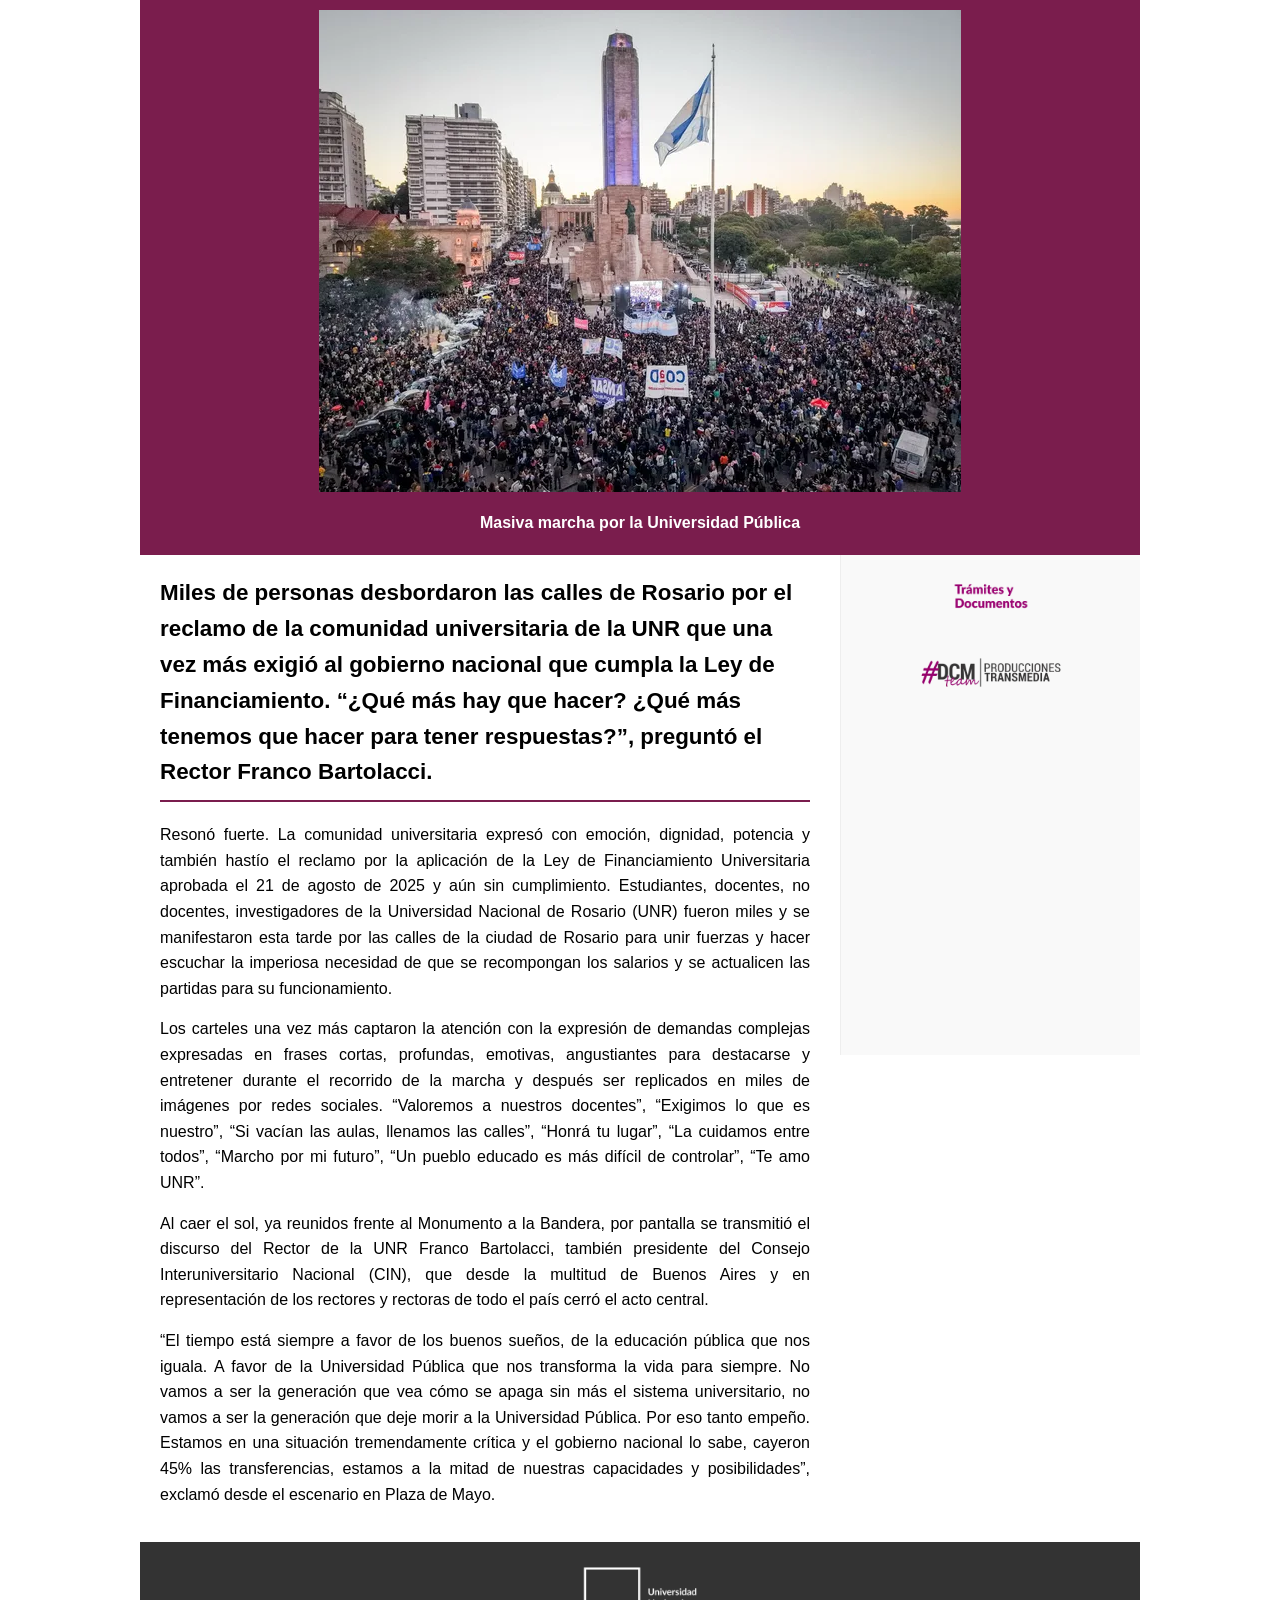
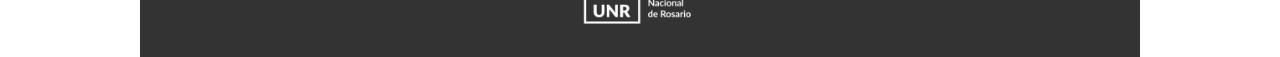
<file: index.html>
<!DOCTYPE html>
<html lang="en">
<head>
    <meta charset="UTF-8">
    <meta name="viewport" content="width=device-width, initial-scale=1.0">
    <title>Clase 5 Responsive</title>
    <link rel="stylesheet" href="style-clase-5.css">
</head>
<body>
    <div class="contenedor">
        <header>
            <img src="celi.webp" alt="Imagen Monumento Histórico Nacional a la Bandera">
            <span>Masiva marcha por la Universidad Pública</span>
        </header>
        <main>
            <h2>
                Miles de personas desbordaron las calles de Rosario por el reclamo de la comunidad universitaria de la UNR que una vez
                más exigió al gobierno nacional que cumpla la Ley de Financiamiento. “¿Qué más hay que hacer? ¿Qué más tenemos que hacer
                para tener respuestas?”, preguntó el Rector Franco Bartolacci.
            </h3>
            <p>
                Resonó fuerte. La comunidad universitaria expresó con emoción, dignidad, potencia y también hastío el reclamo por la
                aplicación de la Ley de Financiamiento Universitaria aprobada el 21 de agosto de 2025 y aún sin cumplimiento.
                Estudiantes, docentes, no docentes, investigadores de la Universidad Nacional de Rosario (UNR) fueron miles y se
                manifestaron esta tarde por las calles de la ciudad de Rosario para unir fuerzas y hacer escuchar la imperiosa necesidad
                de que se recompongan los salarios y se actualicen las partidas para su funcionamiento.
            </p>
            <p>
                Los carteles una vez más captaron la atención con la expresión de demandas complejas expresadas en frases cortas,
                profundas, emotivas, angustiantes para destacarse y entretener durante el recorrido de la marcha y después ser
                replicados en miles de imágenes por redes sociales. “Valoremos a nuestros docentes”, “Exigimos lo que es nuestro”, “Si
                vacían las aulas, llenamos las calles”, “Honrá tu lugar”, “La cuidamos entre todos”, “Marcho por mi futuro”, “Un pueblo
                educado es más difícil de controlar”, “Te amo UNR”.
            </p>
            <p>
                Al caer el sol, ya reunidos frente al Monumento a la Bandera, por pantalla se transmitió el discurso del Rector de la
                UNR Franco Bartolacci, también presidente del Consejo Interuniversitario Nacional (CIN), que desde la multitud de Buenos
                Aires y en representación de los rectores y rectoras de todo el país cerró el acto central.
            </p>
            <p>
                “El tiempo está siempre a favor de los buenos sueños, de la educación pública que nos iguala. A favor de la Universidad
                Pública que nos transforma la vida para siempre. No vamos a ser la generación que vea cómo se apaga sin más el sistema
                universitario, no vamos a ser la generación que deje morir a la Universidad Pública. Por eso tanto empeño. Estamos en
                una situación tremendamente crítica y el gobierno nacional lo sabe, cayeron 45% las transferencias, estamos a la mitad
                de nuestras capacidades y posibilidades”, exclamó desde el escenario en Plaza de Mayo.
            </p>
        </main>
        <aside>
            <div class="botoneras">
                <figure>
                    <img src="Boton-Web-para-nota-Tramites-y-documentos.png" alt="tramites">
                </figure>
            </div>
            <div class="botoneras">
                <figure>
                    <img src="banners-dcm.webp" alt="dcm producciones">
                </figure>
            </div>
        </aside>
        <footer>
            <img src="cropped-logo-contorno-uiversidad-blanco-fondo-transp-2-que3am2lha9td6v6glqvwsafuhjctr8lpz2pxjjg8w.png" alt="logo UNR">
        </footer>
    </div>
</body>
</html>
</file>
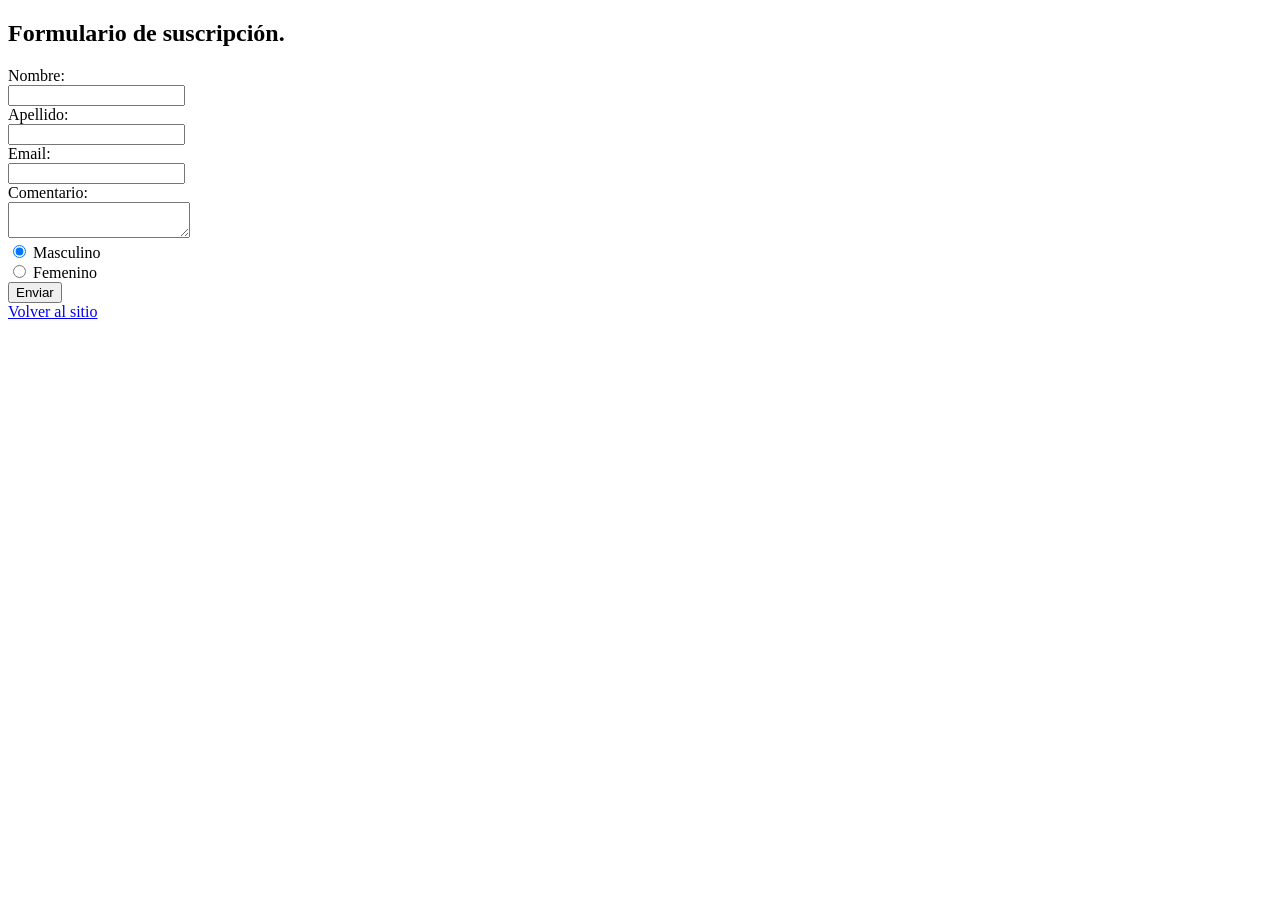
<file: formulario.html>
<!DOCTYPE html>
<html lang="en">
<head>
    <meta charset="UTF-8">
    <meta name="viewport" content="width=device-width, initial-scale=1.0">
    <title>Formulario Suscripcion</title>
</head>
<body>
    <!-- Elemento form es un elemento de bloque -->
    <form>
        <!-- Elemento h2 es un elemento de bloque -->
        <h2> Formulario de suscripción.</h2>
        <!-- Elementos label, input, textarea, button son elementos en línea -->
        <label for="nombre">Nombre:</label><br>
        <input type="text" id="nombre" name="nombre" required><br>
        <label for="apellido">Apellido:</label><br>
        <input type="text" id="apellido" name="apellido" required>
        <br>
        <label for="email">Email:</label><br>
        <input type="email" id="email" name="email" required>
        <br>
        <label for="comentario">Comentario:</label><br>
        <textarea id="comentario" name="comentario"></textarea>
        <br>
        <input type="radio" id="masculino" name="genero" value="Masculino" checked>
        <label for="masculino">Masculino</label><br>

        <input type="radio" id="femenino" name="genero" value="Femenino">
        <label for="femenino">Femenino</label><br>

        <button type="submit">Enviar</button>
    </form>
    <a href="index.html">Volver al sitio</a>
</body>
</html>
</file>
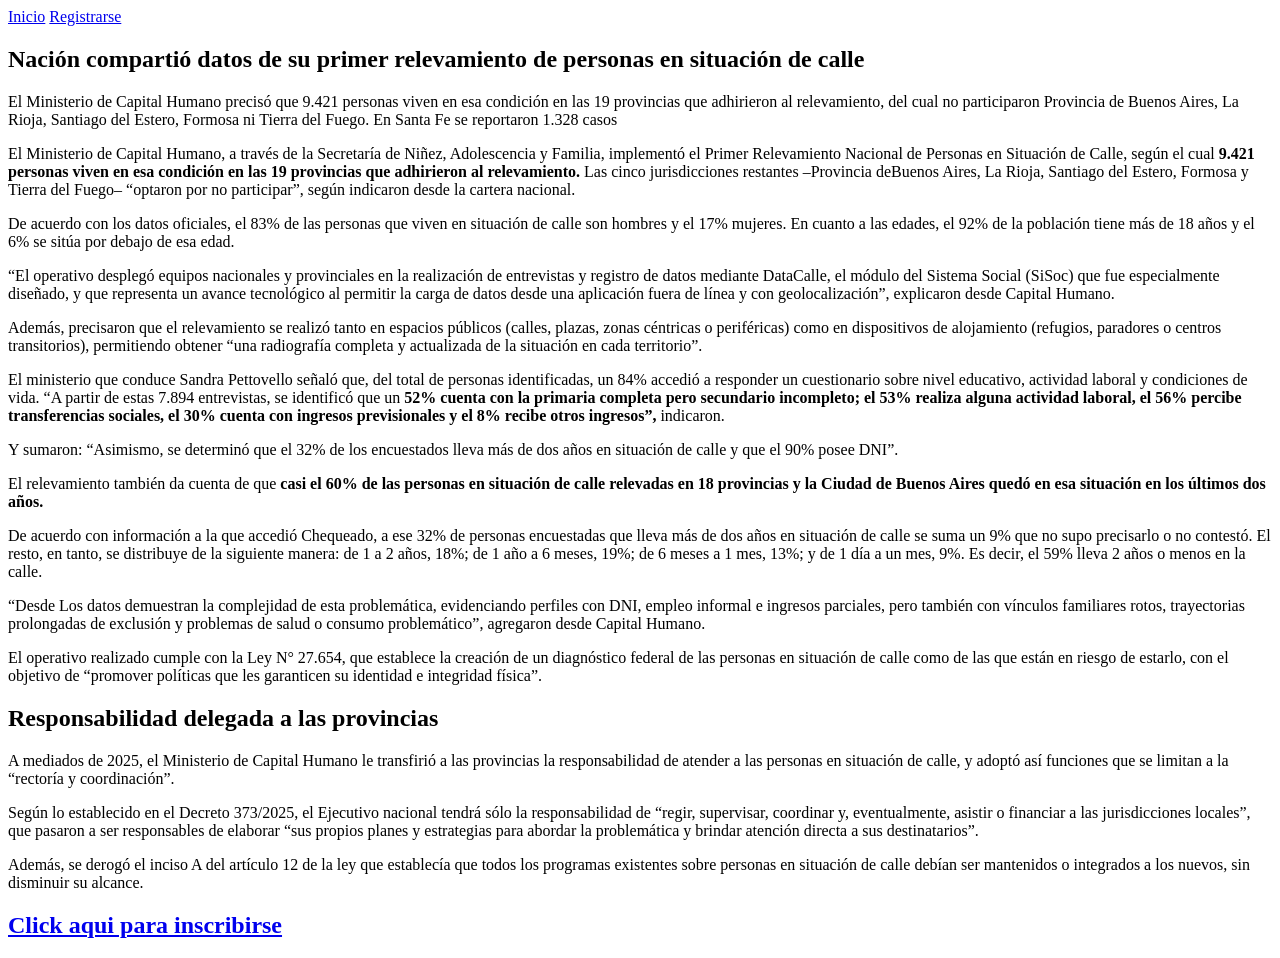
<file: noticia1.html>
<!DOCTYPE html>
<html lang="en">

<head>
    <meta charset="UTF-8">
    <meta name="viewport" content="width=device-width, initial-scale=1.0">
    <title>Nación compartió datos de su primer relevamiento de personas en situación de calle</title>
</head>

<body>
    <nav>
        <a href="#inicio">Inicio</a>
        <a href="#registro">Registrarse</a>
    </nav>
    <section id="inicio">
        <h1>Nación compartió datos de su primer relevamiento de personas en situación de calle</h1>
        <p>
            El Ministerio de Capital Humano precisó que 9.421 personas viven en esa condición en las 19 provincias que
            adhirieron al relevamiento, del cual no participaron Provincia de Buenos Aires, La Rioja, Santiago del
            Estero,
            Formosa ni Tierra del Fuego. En Santa Fe se reportaron 1.328 casos
        </p>
        <p>
            El Ministerio de Capital Humano, a través de la Secretaría de Niñez, Adolescencia y Familia, implementó el
            Primer Relevamiento Nacional de Personas en Situación de Calle, según el cual
            <strong>
                9.421 personas viven en esa condición en las 19 provincias que adhirieron al relevamiento.
            </strong>
            Las cinco jurisdicciones restantes –Provincia deBuenos Aires, La Rioja, Santiago del Estero, Formosa y
            Tierra
            del Fuego– “optaron por no participar”, según
            indicaron desde la cartera nacional.
        </p>
        <p>
            De acuerdo con los datos oficiales, el 83% de las personas que viven en situación de calle son hombres y el
            17%
            mujeres. En cuanto a las edades, el 92% de la población tiene más de 18 años y el 6% se sitúa por debajo de
            esa
            edad.
        </p>
        <p>
            “El operativo desplegó equipos nacionales y provinciales en la realización de entrevistas y registro de
            datos
            mediante DataCalle, el módulo del Sistema Social (SiSoc) que fue especialmente diseñado, y que representa un
            avance tecnológico al permitir la carga de datos desde una aplicación fuera de línea y con geolocalización”,
            explicaron desde Capital Humano.
        </p>
        <p>
            Además, precisaron que el relevamiento se realizó tanto en espacios públicos (calles, plazas, zonas
            céntricas o
            periféricas) como en dispositivos de alojamiento (refugios, paradores o centros transitorios), permitiendo
            obtener “una radiografía completa y actualizada de la situación en cada territorio”.
        </p>
        <p>
            El ministerio que conduce Sandra Pettovello señaló que, del total de personas identificadas, un 84% accedió
            a responder un cuestionario sobre nivel educativo, actividad laboral y condiciones de vida. “A partir de
            estas 7.894 entrevistas, se identificó que un <strong>52% cuenta con la primaria completa pero secundario
                incompleto; el 53% realiza alguna actividad laboral, el 56% percibe transferencias sociales, el 30%
                cuenta
                con ingresos previsionales y el 8% recibe otros ingresos”,</strong> indicaron.
        </p>
        <p>
            Y sumaron: “Asimismo, se determinó que el 32% de los encuestados lleva más de dos años en situación de calle
            y que el 90% posee DNI”.
        </p>
        <p>
            El relevamiento también da cuenta de que <strong>casi el 60% de las personas en situación de calle relevadas
                en 18
                provincias y la Ciudad de Buenos Aires quedó en esa situación en los últimos dos años.</strong>
        </p>
        <p>
            De acuerdo con información a la que accedió Chequeado, a ese 32% de personas encuestadas que lleva más de
            dos años en situación de calle se suma un 9% que no supo precisarlo o no contestó. El resto, en tanto, se
            distribuye de la siguiente manera: de 1 a 2 años, 18%; de 1 año a 6 meses, 19%; de 6 meses a 1 mes, 13%; y
            de 1 día a un mes, 9%. Es decir, el 59% lleva 2 años o menos en la calle.
        </p>
        <p>
            “Desde Los datos demuestran la complejidad de esta problemática, evidenciando perfiles con DNI, empleo informal
            e
            ingresos parciales, pero también con vínculos familiares rotos, trayectorias prolongadas de exclusión y
            problemas de
            salud o consumo problemático”, agregaron desde Capital Humano.
        </p>
        <p>
            El operativo realizado cumple con la Ley N° 27.654, que establece la creación de un diagnóstico federal de las
            personas
            en situación de calle como de las que están en riesgo de estarlo, con el objetivo de “promover políticas que les
            garanticen su identidad e integridad física”.
        </p>
        <h2>Responsabilidad delegada a las provincias</h2>
        <p>
            A mediados de 2025, el Ministerio de Capital Humano le transfirió a las provincias la responsabilidad de atender
            a las
            personas en situación de calle, y adoptó así funciones que se limitan a la “rectoría y coordinación”.
        </p>
        <p>
            Según lo establecido en el Decreto 373/2025, el Ejecutivo nacional tendrá sólo la responsabilidad de “regir,
            supervisar,
            coordinar y, eventualmente, asistir o financiar a las jurisdicciones locales”, que pasaron a ser responsables de
            elaborar “sus propios planes y estrategias para abordar la problemática y brindar atención directa a sus
            destinatarios”.
        </p>
        <p>
            Además, se derogó el inciso A del artículo 12 de la ley que establecía que todos los programas existentes sobre
            personas
            en situación de calle debían ser mantenidos o integrados a los nuevos, sin disminuir su alcance.
        </p>
    </section>
    <section id="registro">
        <a href="formulario.html"><h2>Click aqui para inscribirse</h1></a>
    </section>
</body>

</html>
</file>
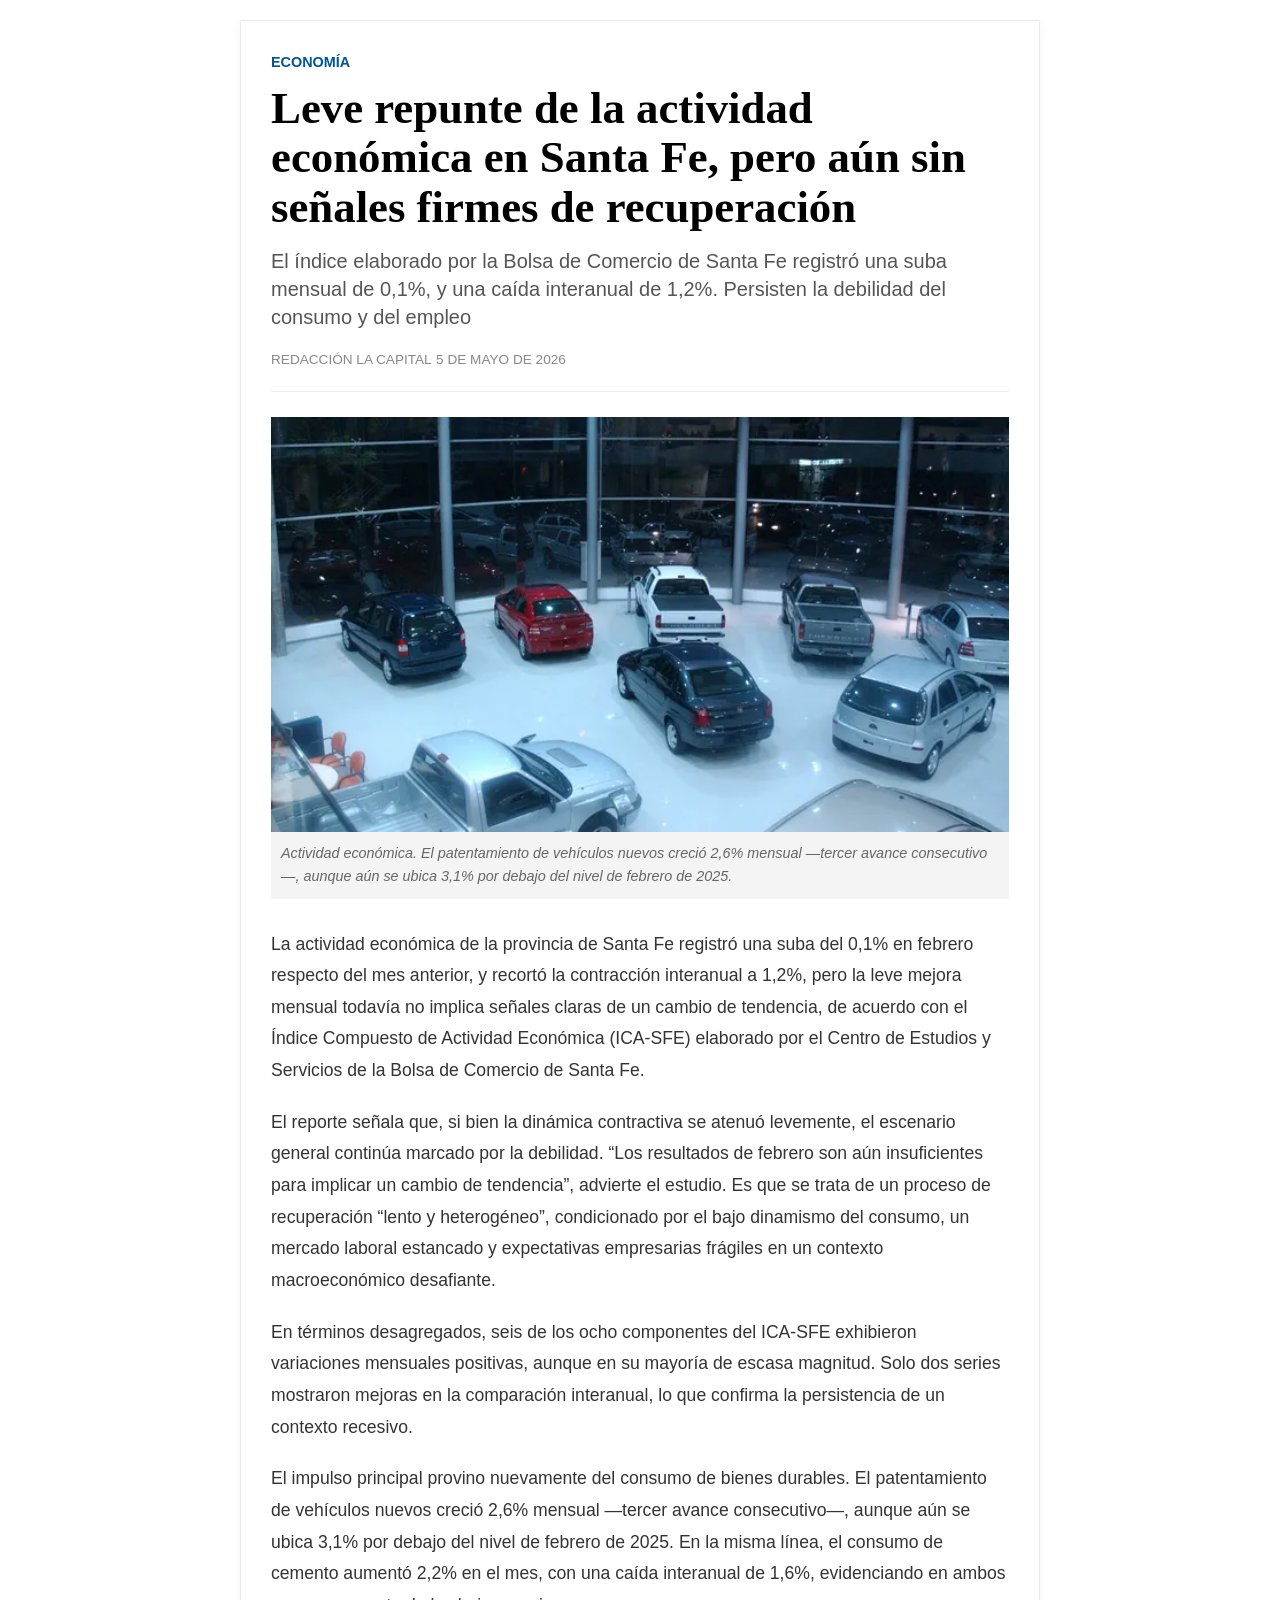
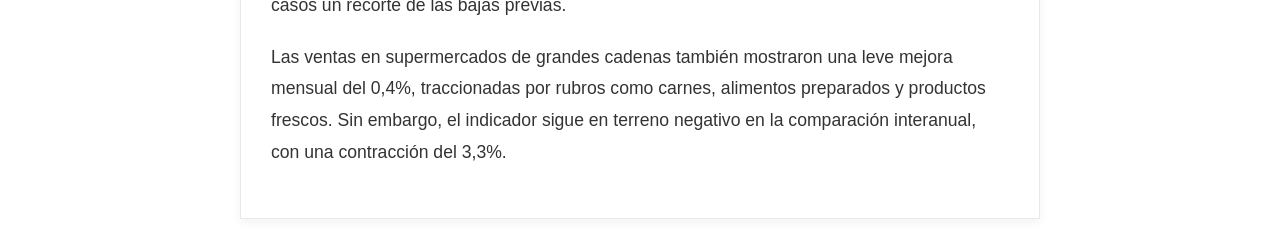
<file: noticia2.html>
<!DOCTYPE html>
<html lang="en">
<head>
    <meta charset="UTF-8">
    <meta name="viewport" content="width=device-width, initial-scale=1.0">
    <title>Leve repunte en la actividad económica de Santa Fe, pero aún sin señales firmes de recuperación</title>
    <link rel="stylesheet" href="style.css">
</head>
<body>
    <article id="noticia-principal">
        <header>
            <!-- La "Volanta" es el texto pequeño sobre el título -->
            <p class="volanta">ECONOMÍA</p>
            
            <h1>Leve repunte de la actividad económica en Santa Fe, pero aún sin señales firmes de recuperación</h1>
            
            <p class="bajada">El índice elaborado por la Bolsa de Comercio de Santa Fe registró una suba mensual de 0,1%, y una caída interanual de 1,2%. Persisten la debilidad del consumo y del empleo</p>
            
            <div class="autor-fecha">
                <span class="autor">Redacción La Capital</span>
                <span class="fecha">5 de mayo de 2026</span>
            </div>
        </header>

        <figure>
            <img src="concesionariajpg.webp" alt="concesionario">
            <figcaption>
                Actividad económica. El patentamiento de vehículos nuevos creció 2,6% mensual —tercer avance consecutivo—,
                aunque aún se ubica 3,1% por debajo del nivel de febrero de 2025.
            </figcaption>
        </figure>

        <div class="cuerpo-texto">
            <p>La actividad económica de la provincia de Santa Fe registró una suba del 0,1% en febrero respecto del mes anterior, y
                recortó la contracción interanual a 1,2%, pero la leve mejora mensual todavía no implica señales claras de un cambio
                de tendencia, de acuerdo con el Índice Compuesto de Actividad Económica (ICA-SFE) elaborado por el Centro de
                Estudios y Servicios de la Bolsa de Comercio de Santa Fe.</p>
            <p>El reporte señala que, si bien la dinámica contractiva se atenuó levemente, el escenario general continúa marcado por
                la debilidad. “Los resultados de febrero son aún insuficientes para implicar un cambio de tendencia”, advierte el
                estudio. Es que se trata de un proceso de recuperación “lento y heterogéneo”, condicionado por el bajo dinamismo del
                consumo, un mercado laboral estancado y expectativas empresarias frágiles en un contexto macroeconómico desafiante.
            </p>
            <p>En términos desagregados, seis de los ocho componentes del ICA-SFE exhibieron variaciones mensuales positivas, aunque
                en su mayoría de escasa magnitud. Solo dos series mostraron mejoras en la comparación interanual, lo que confirma la
                persistencia de un contexto recesivo.</p>
            <p>El impulso principal provino nuevamente del consumo de bienes durables. El patentamiento de vehículos nuevos creció
                2,6% mensual —tercer avance consecutivo—, aunque aún se ubica 3,1% por debajo del nivel de febrero de 2025. En la
                misma línea, el consumo de cemento aumentó 2,2% en el mes, con una caída interanual de 1,6%, evidenciando en ambos
                casos un recorte de las bajas previas.</p>
            <p>Las ventas en supermercados de grandes cadenas también mostraron una leve mejora mensual del 0,4%, traccionadas por
                rubros como carnes, alimentos preparados y productos frescos. Sin embargo, el indicador sigue en terreno negativo en
                la comparación interanual, con una contracción del 3,3%.</p>
        </div>
    </article>
</body>
</html>
</file>
<file: style-clase-5.css>
* {
    margin: 0;
    padding: 0;
    box-sizing: border-box; /* Box Model */
}

body {
    font-family: Arial, sans-serif;
    line-height: 1.6;
    background-color: #ffffff;
}

.contenedor {
    width: 100%;
    margin: 0 auto;
}

header {
    background-color: #7a1d4d;
    padding: 10px;
    text-align: center;
}

header img {
    max-width: 100%;
    height: auto;
}

header span {
    display: block;
    color: white;
    padding: 10px;
    font-weight: bold;
}

main {
    padding: 20px;
}

main h2 {
    margin-bottom: 20px;
    font-size: 1.4rem;
    border-bottom: 2px solid #7a1d4d;
    padding-bottom: 10px;
}

main p {
    margin-bottom: 15px;
    text-align: justify;
}

aside {
    padding: 20px;
    background-color: #f9f9f9;
}

.botoneras {
    margin-bottom: 20px;
    text-align: center;
}

.botoneras img {
    width: 150px;
}

footer {
    background-color: #333;
    padding: 20px;
    text-align: center;
}

footer img {
    width: 120px;
}

/* RESPONSIVE DESIGN - MEDIA QUERIES */

/* --- MOBILE por defecto arriba --- */

/* --- TABLET  --- */
@media screen and (min-width: 600px) {
    main {
        width: 80%;
        margin: 0 auto;
    }
    
    aside {
        display: flex;
        justify-content: space-around; /* Los logos se ponen uno al lado del otro */
    }
}

/* --- ESCRITORIO  --- */
@media screen and (min-width: 1024px) {
    .contenedor {
        width: 1000px;
        overflow: hidden;
    }

    main {
        float: left; /* Alineación simple a la izquierda */
        width: 70%;
        padding-right: 30px;
    }

    aside {
        float: right; /* Alineación simple a la derecha */
        width: 30%;
        border-left: 1px solid #eee;
        min-height: 500px;
        display: block;
    }

    footer {
        clear: both; /* Asegura que el footer vaya abajo de los floats */
    }
}
</file>
<file: style.css>
/* selector universal */
* {
    margin: 0;
    padding: 0;
    box-sizing: border-box;
}

/* selector de etiqueta */
body {
    font-family: 'Helvetica Neue', Helvetica, Arial, sans-serif;
    line-height: 1.6;
    color: #333;
    background-color: #ffffff;
    display: flex;
    justify-content: center;
    padding: 20px;
}

/* selector de id */
#noticia-principal {
    background-color: #ffffff;
    border: 1px solid #eaeaea;
    padding: 30px;
    box-shadow: 0px 4px 10px rgba(0,0,0,0.05);
}

article {
    max-width: 800px;
    width: 100%;
}

header {
    margin-bottom: 25px;
    border-bottom: 1px solid #eee;
    padding-bottom: 20px;
}

/* selector de clase */
.volanta {
    color: #005696;
    font-weight: bold;
    font-size: 0.9rem;
    text-transform: uppercase;
    margin-bottom: 10px;
}

h1 {
    font-family: 'Georgia', serif;
    font-size: 2.8rem;
    line-height: 1.1;
    color: #000;
    margin-bottom: 15px;
}

.bajada {
    font-size: 1.25rem;
    color: #555;
    line-height: 1.4;
    margin-bottom: 15px;
    font-weight: 300;
}

/* Selector descendente */
.autor-fecha span {
    font-size: 0.85rem;
    color: #888;
    text-transform: uppercase;
}

figure {
    margin-bottom: 30px;
}

img {
    width: 100%;
    height: auto;
    display: block;
}

figcaption {
    background-color: #f4f4f4;
    padding: 10px;
    font-size: 0.9rem;
    color: #666;
    font-style: italic;
}

.cuerpo-texto p {
    margin-bottom: 20px;
    font-size: 1.1rem;
    line-height: 1.8;
}
</file>
